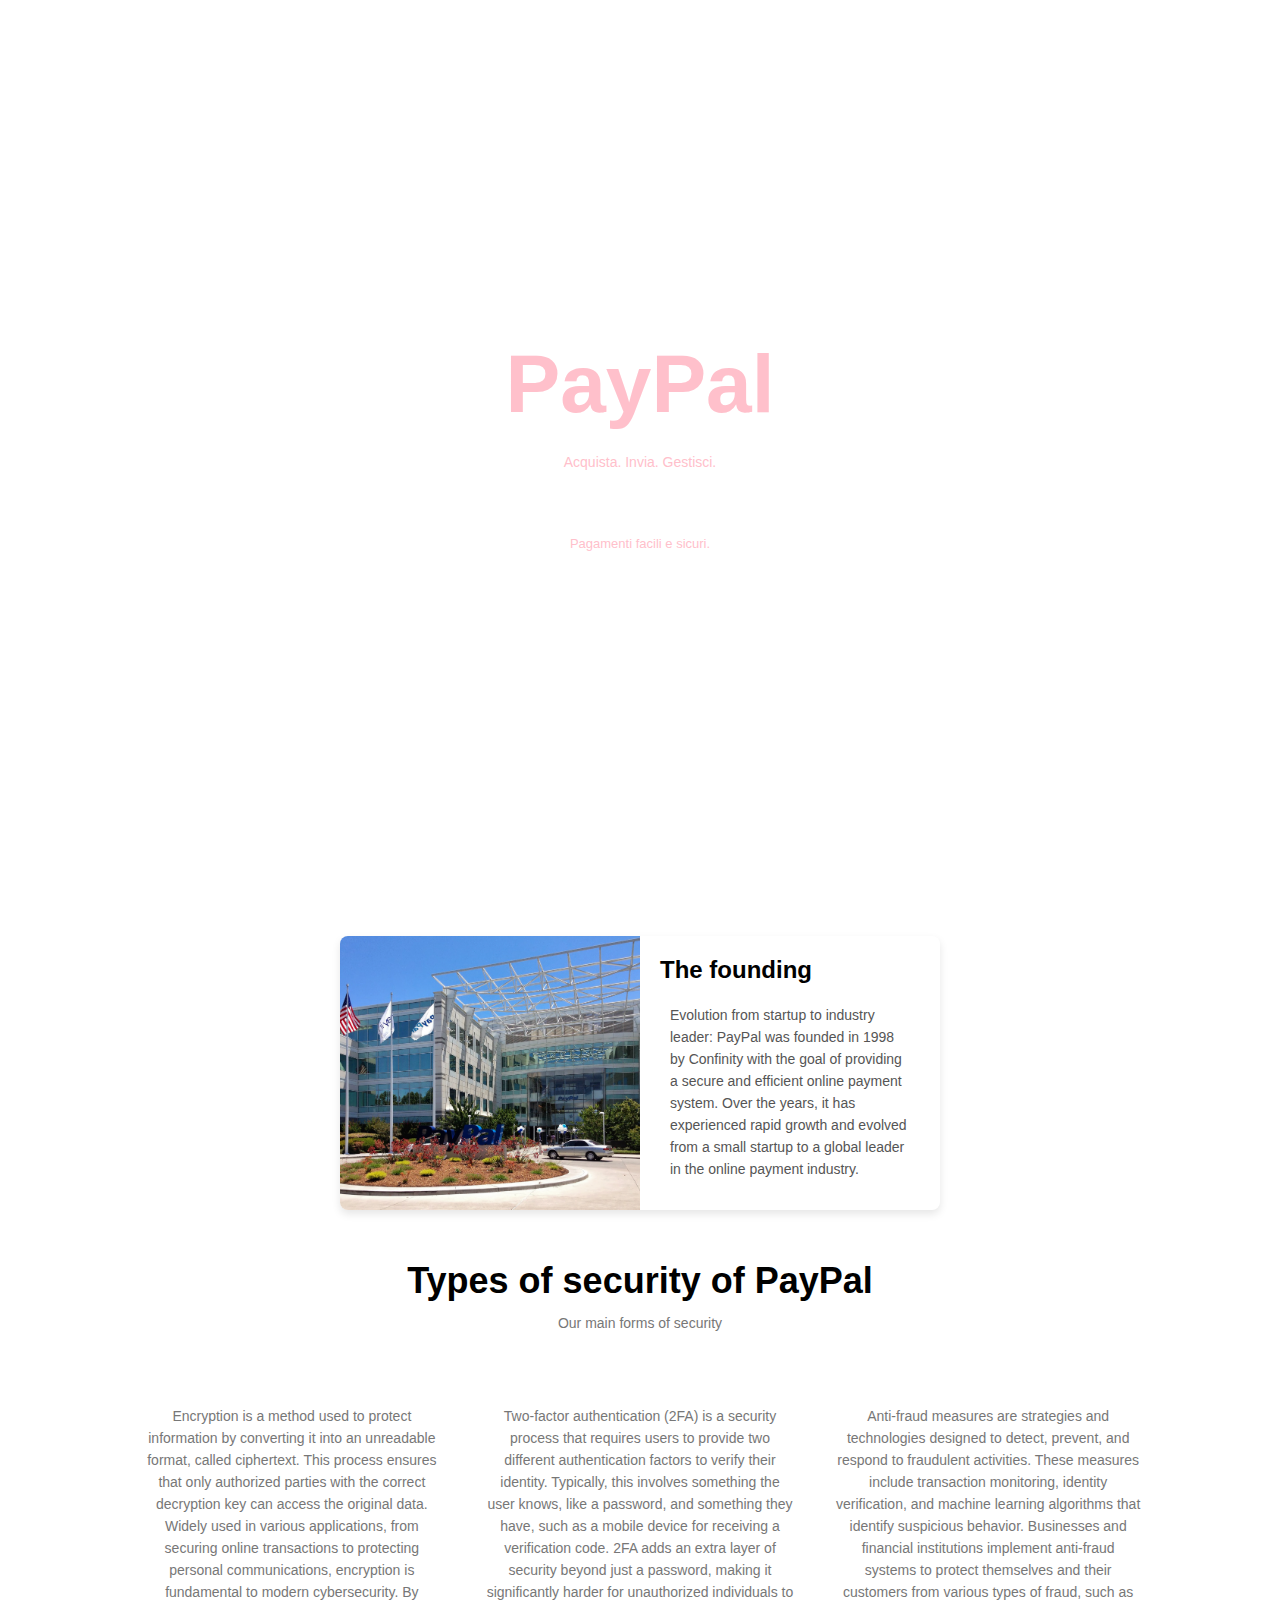
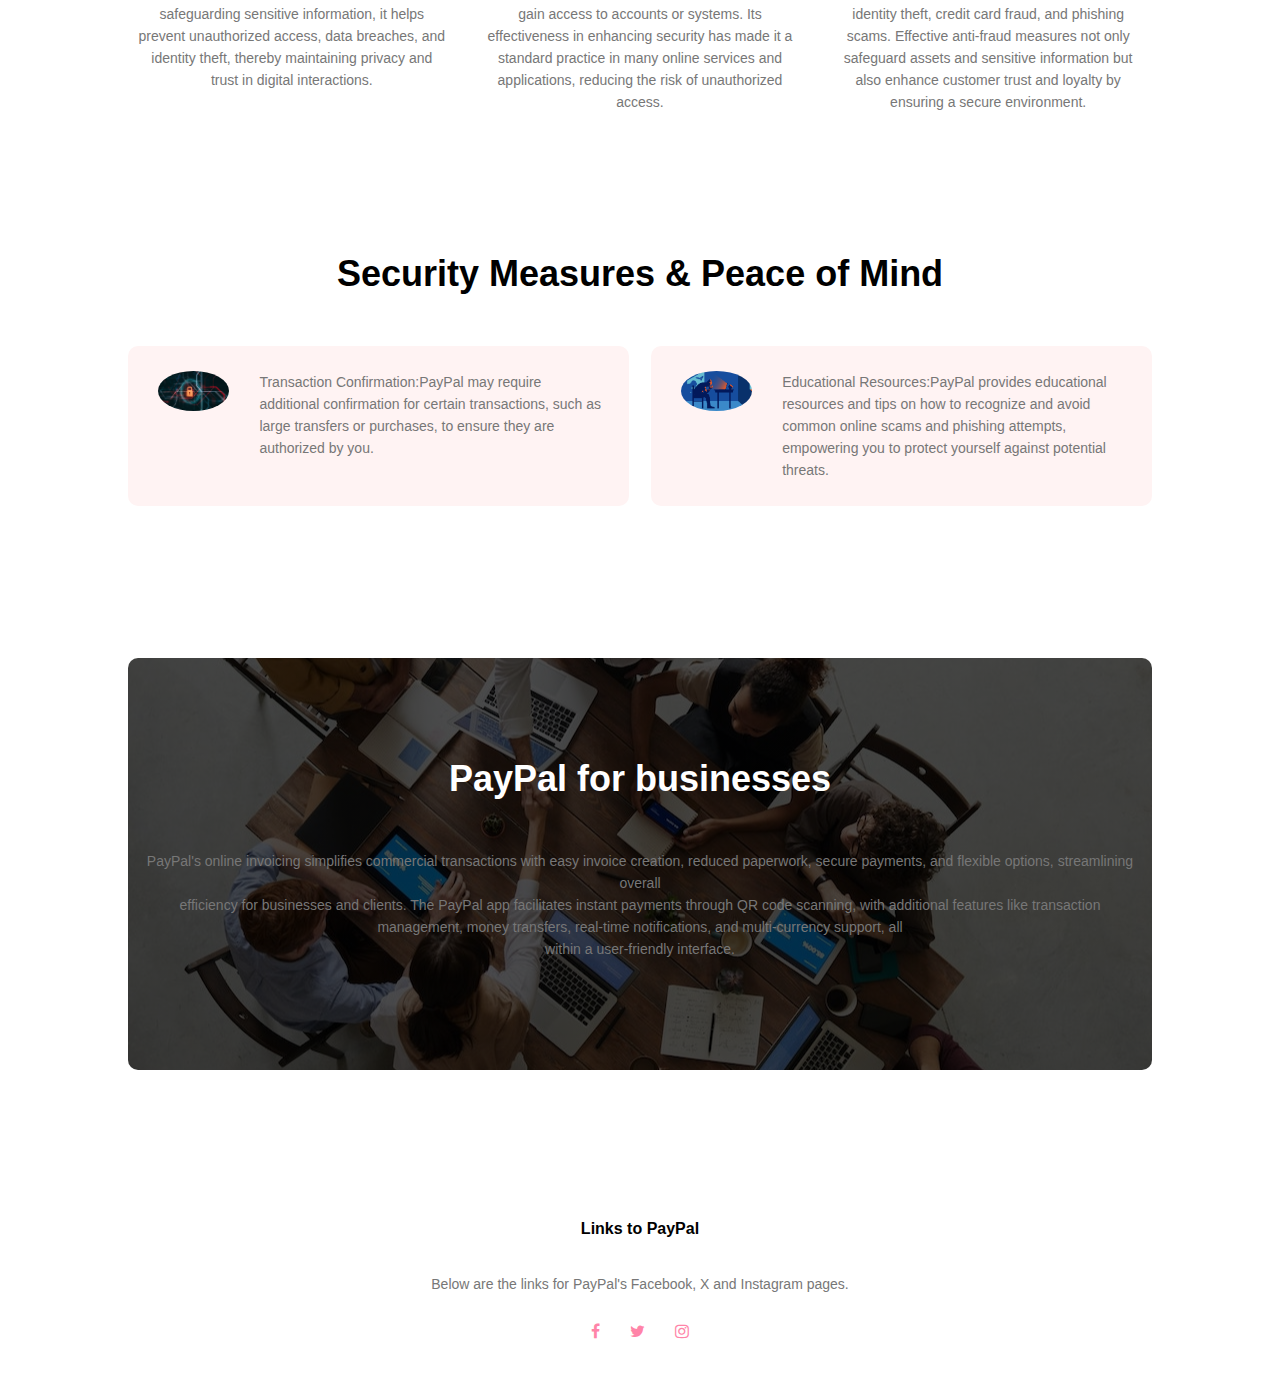
<file: paypalPcto/paypal.html>
<!DOCTYPE html> 
	<html lang="en">
		<head> 
			<meta charset="UTF-8">
			<meta name="viewport" content="width=device-width, initial-scale=1.0"> 
			<title>PayPal</title> <link rel="stylesheet" href="style.css"> 
			<link rel="stylesheet" href="https://cdnjs.cloudflare.com/ajax/libs/font-awesome/4.7.0/css/font-awesome.min.css"> 
		</head> 
		<body> 


			<section class="header"> 
			<div class="text-box"> 
				<h1>PayPal</h1> 
				<p>Acquista. Invia. Gestisci.</p> 
				<a href="#" class="hero-btn">Pagamenti facili e sicuri.</a>
			 </div> 
			</section> 

		<br>
		<br>
		<div class="card">
        <img src="img/paypal.png" alt="Fondazione PayPal">
        <div class="card-content">
            <h2>The founding</h2>
            <p>Evolution from startup to industry leader: PayPal was founded in 1998 by Confinity with the goal of
            providing a secure and efficient online payment system. Over the years, it has experienced rapid
			growth and evolved from a small startup to a global leader in the online payment industry.</p>
        </div>
    </div>
 
 
 
		<section class="types">
				<h1>Types of security of PayPal</h1>
				<p>Our main forms of security</p>
				<div class="row">
				<div class="types-col">
				<p><b>Encryption</b> is a method used to protect information by converting it into an unreadable format, called ciphertext.
				This process ensures that only authorized parties with the correct decryption key can access the original data. Widely
				used in various applications, from securing online transactions to protecting personal communications, encryption is
				fundamental to modern cybersecurity. By safeguarding sensitive information, it helps prevent unauthorized access, data
				breaches, and identity theft, thereby maintaining privacy and trust in digital interactions.</p>
				<div class="layer">
						<h3>ENCRYPTION</h3>
					</div>
				</div>
				<div class="types-col">
				<p><b>Two-factor authentication</b> (2FA) is a security process that requires users to provide two different authentication
				factors to verify their identity. Typically, this involves something the user knows, like a password, and something
				they have, such as a mobile device for receiving a verification code. 2FA adds an extra layer of security beyond just
				a password, making it significantly harder for unauthorized individuals to gain access to accounts or systems. Its
				effectiveness in enhancing security has made it a standard practice in many online services and applications, reducing
				the risk of unauthorized access.</p>
					<div class="layer">
						<h3>TWO-FACTOR <br> AUTHENTICATIO</h3>
					</div>
				</div>
				<div class="types-col">
					<p><b>Anti-fraud</b> measures are strategies and technologies designed to detect, prevent, and respond to fraudulent activities.
					These measures include transaction monitoring, identity verification, and machine learning algorithms that identify
					suspicious behavior. Businesses and financial institutions implement anti-fraud systems to protect themselves and their
					customers from various types of fraud, such as identity theft, credit card fraud, and phishing scams. Effective anti-fraud
					measures not only safeguard assets and sensitive information but also enhance customer trust and loyalty by ensuring a secure
					environment.</p>
					<div class="layer">
						<h3>ANTI-FRAUD</h3>
					</div>
				</div>
			</div>
		</section>
		
		
		<section class="security">
			<h1>Security Measures & Peace of Mind</h1>
			<div class="row">
				<div class="security-col">
					<img src="img/security.png">
					<div>
						<p><b>Transaction Confirmation</b>:PayPal may require additional confirmation for certain transactions, such as large
						transfers or purchases, to ensure they are authorized by you.</p>
					</div>
				</div>
				<div class="security-col">
					<img src="img/mental.png">
					<div>
						<p><b>Educational Resources</b>:PayPal provides educational resources and tips on how to recognize and avoid common online
						scams and phishing attempts, empowering you to protect yourself against potential threats.</p>
					</div>
				</div>
			</div>
		</section>
		
		
		<section class="cta">
			<h1>PayPal for businesses</h1>
			<p>PayPal's online invoicing simplifies commercial transactions with easy invoice creation, reduced paperwork, secure payments, and flexible options,
			streamlining overall <br> efficiency for businesses and clients. The PayPal app facilitates instant payments through QR code scanning, with additional
			features like transaction <br> management, money transfers, real-time notifications, and multi-currency support, all <br> within a user-friendly interface.</p>
		</section>
		
		
		<section class="footer">
			<h4>Links to PayPal</h4>
			<p>Below are the links for PayPal's Facebook, X and Instagram pages.</p>
			<div class="icons">
				<a href="https://www.facebook.com/paypal/"><i class="fa fa-facebook"></i></a>
				<a href="https://twitter.com/PayPal"><i class="fa fa-twitter"></i></a>
				<a href="https://www.instagram.com/paypal/"><i class="fa fa-instagram"></i></a>
			</div>
		</section>
	</body>
</html>
</file>
<file: paypalPcto/style.css>
*{
    margin: 0;
    padding: 0;
    font-family: 'Poppins', sans-serif;
}
.header{
    min-height: 100vh;
    width: 100%;
    background-position: center;
    background-size: cover;
    position: relative;
}

.card {
    display: flex;
    position: center;
    background-color: #fff;
    border-radius: 8px;
    box-shadow: 0 4px 8px rgba(0, 0, 0, 0.1);
    overflow: hidden;
    max-width: 600px;
    width: 100%;
}

.card img {
    width: 50%;
    object-fit: cover;
}

.card-content {
    padding: 20px;
    display: flex;
    flex-direction: column;
    justify-content: center;
}

.card-content h2 {
    margin: 0 0 10px;
    font-size: 24px;
}

.card-content p {
    margin: 0;
    color: #555;
}


nav{
    display: flex;
    padding: 2% 6%;
    justify-content: space-between;
    align-items: center;
    font-weight: bold;
}
nav img{
    width: 200px;
}
.nav-links{
    flex: 1;
    text-align: right;
}
.nav-links ul li{
    list-style: none;
    display: inline-block;
    padding: 8px 12px;
    position: relative;
}
.nav-links ul li a{
    color: #fff;
    text-decoration: none;
    font-size: 13px;
}
.nav-links ul li::after{
    content: '';
    width: 0%;
    height: 2px;
    background: #FF84A8;
    display: block;
    margin: auto;
    transition: 0.5s;
}
.nav-links ul li:hover::after{
    width: 100%;

}
.text-box{
    width: 90%;
	color: #FFC0CB;
    position: absolute;
    top: 50%;
    left: 50%;
    transform: translate(-50%,-50%);
    text-align: center;
}
.text-box h1{
    font-size: 82px;
   color: #FFC0CB;
}
.text-box p{
    margin: 10px 0 40px;
    font-size: 14px;
   color: #FFC0CB;
}
.hero-btn{
    display: inline-block;
    text-decoration: none;
	color: #FFC0CB;
    border: 1px solid #fff;
    padding: 12px 34px;
    font-size: 13px;
    background: transparent;
    position: relative;
    cursor: pointer;
}
.hero-btn:hover{
    border: 1px solid #FF84A8;
    background: #FF84A8;
    transition: 1s;
}
nav .fa{
    display: none;
}
@media(max-width:700px){
    .text-box h1{
        font-size: 20px;
    }
    .nav-links ul li{
        display: block;
    }
    .nav-links{
        position: absolute;
        background: #FF84A8;
        height: 100vh;
        width: 200px; 
        top: 0;
        right: -200px;
        text-align: left;
        z-index: 2;
        transition: 1s;
    }
    nav .fa{
        display: block;
        color: #fff;
        margin: 10px;
        font-size: 22px;
        cursor: pointer;
    }
    .nav-links ul{
        padding: 30px;
        
    }
}





.courses{
    width: 80%;
    margin: auto;
    text-align: center;
    padding-top: 100px;
}
h1{
    font-size: 36px;
    font-weight: 600;
}
p{
    color: #777;
    font-size: 14px;
    font-weight: 300;
    line-height: 22px;
    padding: 10px;

}
.row{
    margin-top: 5%;
    display: flex;
    justify-content: space-between;
}
.courses-col{
    flex-basis: 31%;
    background: #fff3f3;
    border-radius: 10px;
    margin-bottom: 5%;
    padding: 20px 12px;
    box-sizing: border-box;
}
h3{
    text-align: center;
    font-weight: 600;
    margin: 10px 0;
}
.courses-col:hover{
    box-shadow: 0 0 20px 0 rgba(0,0,0,0.2);
}
@media(max-width: 700px){
    .row{
        flex-direction: column;
    }
}

.card {
  margin: 0 auto;
  width: 80%; /* impostare una larghezza massima */
  text-align: center;
}

.card-content {
  text-align: left; /* ripristinare l'allineamento testo a sinistra */
}

.types{
    width: 80%;
    margin: auto;
    text-align: center;
    padding-top: 50px;
}
.types-col{
    flex-basis: 32%;
    border-radius: 10px;
    margin-bottom: 30px;
    position: relative;
    overflow: hidden;
}
.types-col img{
    width: 100%;
    display: block;
}
.layer{
    background: transparent;
    height: 100%;
    width: 100%;
    position: absolute;
    top: 0;
    left: 0;
    transition: 0.5s;
}
.layer:hover{
    background: rgba(255, 192, 203, 0.7);
}
.layer h3{
    width: 100%;
    font-weight: 500;
    color: #000000;
    font-size: 26px;
    bottom: 0;
    left: 50%;
    transform: translateX(-50%);
    position: absolute;
    opacity: 0;
    transition: 0.5s;
}
.layer:hover h3{
    bottom: 49%;
    opacity: 1;
}

.security{
    width: 80%;
    margin: auto;
    padding-top: 100px;
    text-align: center;
}
.security-col{
    flex-basis: 44%;
    border-radius: 10px;
    margin-bottom: 5%;
    text-align: left;
    background: #fff3f3;
    padding: 25px;
    cursor: pointer;
    display: flex;
}
.security-col img{
    height: 40px;
    margin-left: 5px;
    margin-right: 30px;
    border-radius: 50%;
}
.security-col p{
    padding: 0;
}
.security-col h3{
    margin-top: 15px;
    text-align: left;
}
@media(max-width: 700px){
    .security-col img{
        margin-left: 0px;
        margin-right: 15px;
    }
}

.cta{
    margin: 100px auto;
    width: 80%;
    background-image: linear-gradient(rgba(0, 0, 0, 0.7), rgba(0, 0, 0, 0.7)), url(img/ss1.png);
    background-position: center;
    background-size: cover;
    border-radius: 10px;
    text-align: center;
    padding: 100px 0;
}
.cta h1{
    color: #fff;
    margin-bottom: 40px;
    padding: 0;
}
@media(max-width: 700px){
    .cta h1{
        font-size: 24px;
    }
}

.footer{
    width: 100%;
    text-align: center;
    padding: 30px 0;
}
.footer h4{
    margin-bottom: 25px;
    margin-top: 20px;
    font-weight: 600;
}
.icons .fa{
    color: #FF84A8;
    margin: 0 13px;
    cursor: pointer;
    padding: 18px 0;
}
</file>
